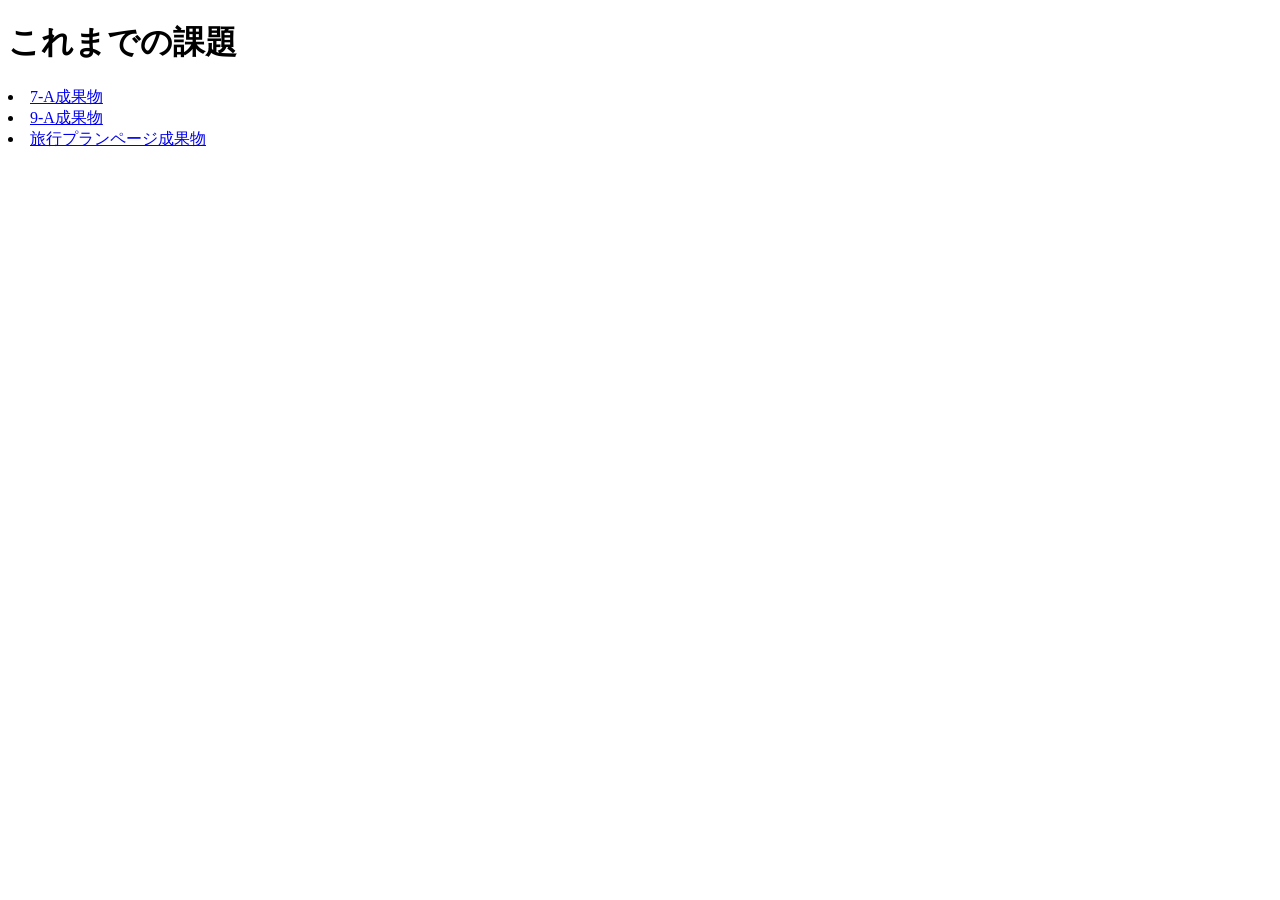
<file: index.html>
<!DOCTYPE html>
<html lang="ja">
<head>
    <meta charset="UTF-8">
    <meta name="viewport" content="width=device-width, initial-scale=1.0">
    <title>これまでの課題</title>
</head>
<body>
    <h1>これまでの課題</h1>

    <u1>
        <li><a href="7-A.html">7-A成果物</a></li>
        <li><a href="9-A.html">9-A成果物</a></li>
        <li><a href="mihonpage.html">旅行プランページ成果物</a></li>
    </u1>
</body>
</html>
</file>
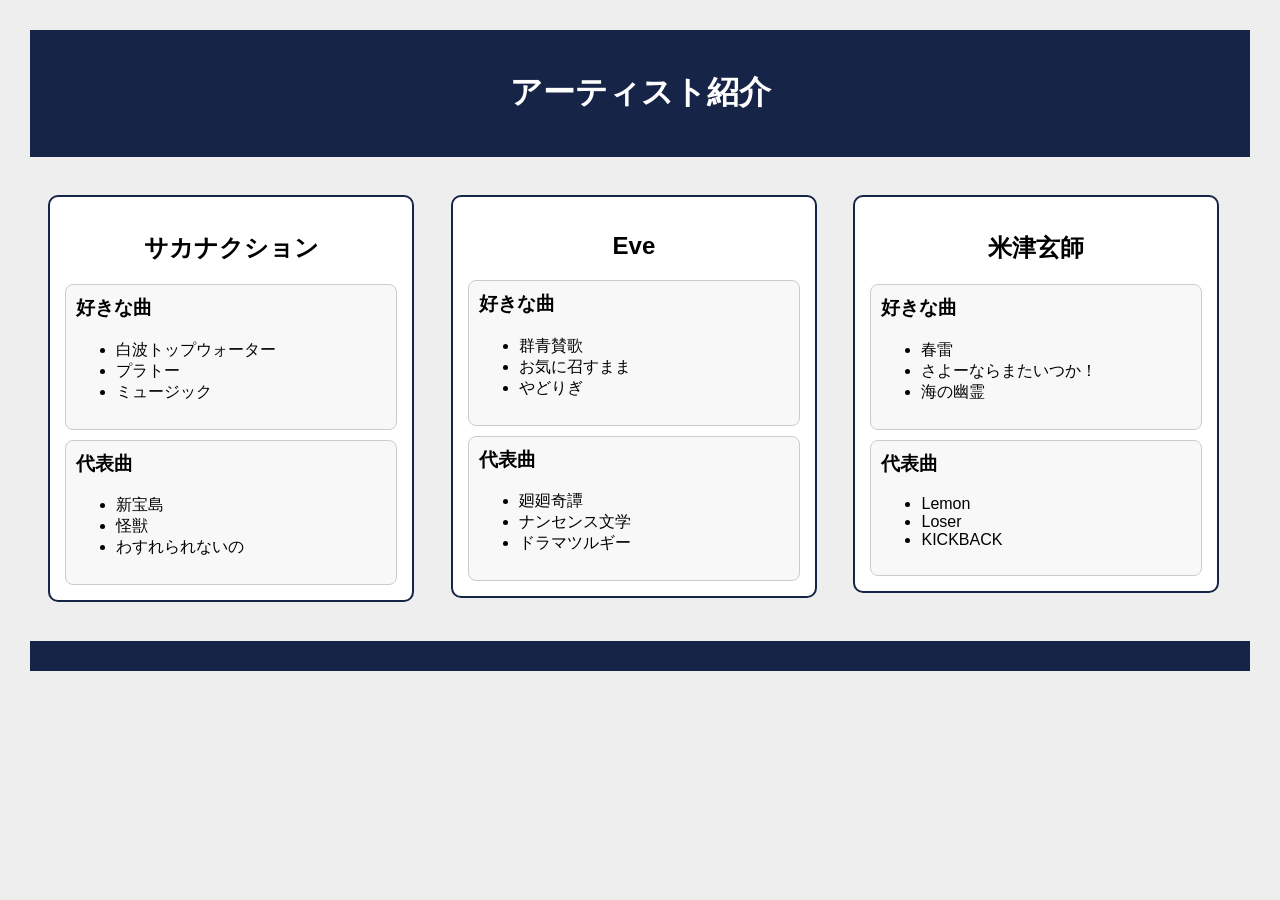
<file: 7-A.html>
<!DOCTYPE html>
<html lang="ja">
<head>
    <meta charset="UTF-8">
    <meta name="viewport" content="width=device-width, initial-scale=1.0">
    <title>アーティスト紹介</title>
    <style>
        .main-content{
    display:block;
    font-size:0;
}

body{
    margin:0;
    padding:30px;
    background-color:#eeeeee; /* 薄い灰色 */
    font-family:Arial,sans-serif;
}

header{
    display:block;
    background-color:#162447;
    color:white;
    text-align:center;
    padding:20px;
    margin-bottom:20px;
}

.main-content{
    display:block;
    font-size:0;
}

.artist{
    display:inline-block;
    width:30%;
    margin:1.5%;
    padding:15px;
    box-sizing:border-box;
    vertical-align:top;
    background-color:white;
    border:2px solid #162447;
    border-radius:10px;
    font-size:16px;
}

.artist h2{
    text-align:center;
}

/* 曲紹介用の小ボックス */
.song-box{
    background-color:#f8f8f8;
    border:1px solid #cccccc;
    border-radius:8px;
    padding:10px;
    margin-top:10px;
}

.song-box h3{
    margin-top:0;
}

.footer{
    display:block;
    background-color:#162447;
    color:white;
    text-align:center;
    padding:15px;
    margin-top:20px;
}
    </style>
</head>
<body>
    <header>
        <h1>アーティスト紹介</h1>
    </header>
    <div class="main-content">

    <!-- サカナクション -->
    <div class="artist">
        <h2>サカナクション</h2>

        <div class="song-box">
            <h3>好きな曲</h3>
            <ul>
                <li>白波トップウォーター</li>
                <li>プラトー</li>
                <li>ミュージック</li>
            </ul>
        </div>

        <div class="song-box">
            <h3>代表曲</h3>
            <ul>
                <li>新宝島</li>
                <li>怪獣</li>
                <li>わすれられないの</li>
            </ul>
        </div>
    </div>

    <!-- Eve -->
    <div class="artist">
        <h2>Eve</h2>

        <div class="song-box">
            <h3>好きな曲</h3>
            <ul>
                <li>群青賛歌</li>
                <li>お気に召すまま</li>
                <li>やどりぎ</li>
            </ul>
        </div>

        <div class="song-box">
            <h3>代表曲</h3>
            <ul>
                <li>廻廻奇譚</li>
                <li>ナンセンス文学</li>
                <li>ドラマツルギー</li>
            </ul>
        </div>
    </div>

    <!-- 米津玄師 -->
    <div class="artist">
        <h2>米津玄師</h2>

        <div class="song-box">
            <h3>好きな曲</h3>
            <ul>
                <li>春雷</li>
                <li>さよーならまたいつか！</li>
                <li>海の幽霊</li>
            </ul>
        </div>

        <div class="song-box">
            <h3>代表曲</h3>
            <ul>
                <li>Lemon</li>
                <li>Loser</li>
                <li>KICKBACK</li>
            </ul>
        </div>
    </div>

</div>

<div class="footer">
    
</div>




</body>
</html>
</file>
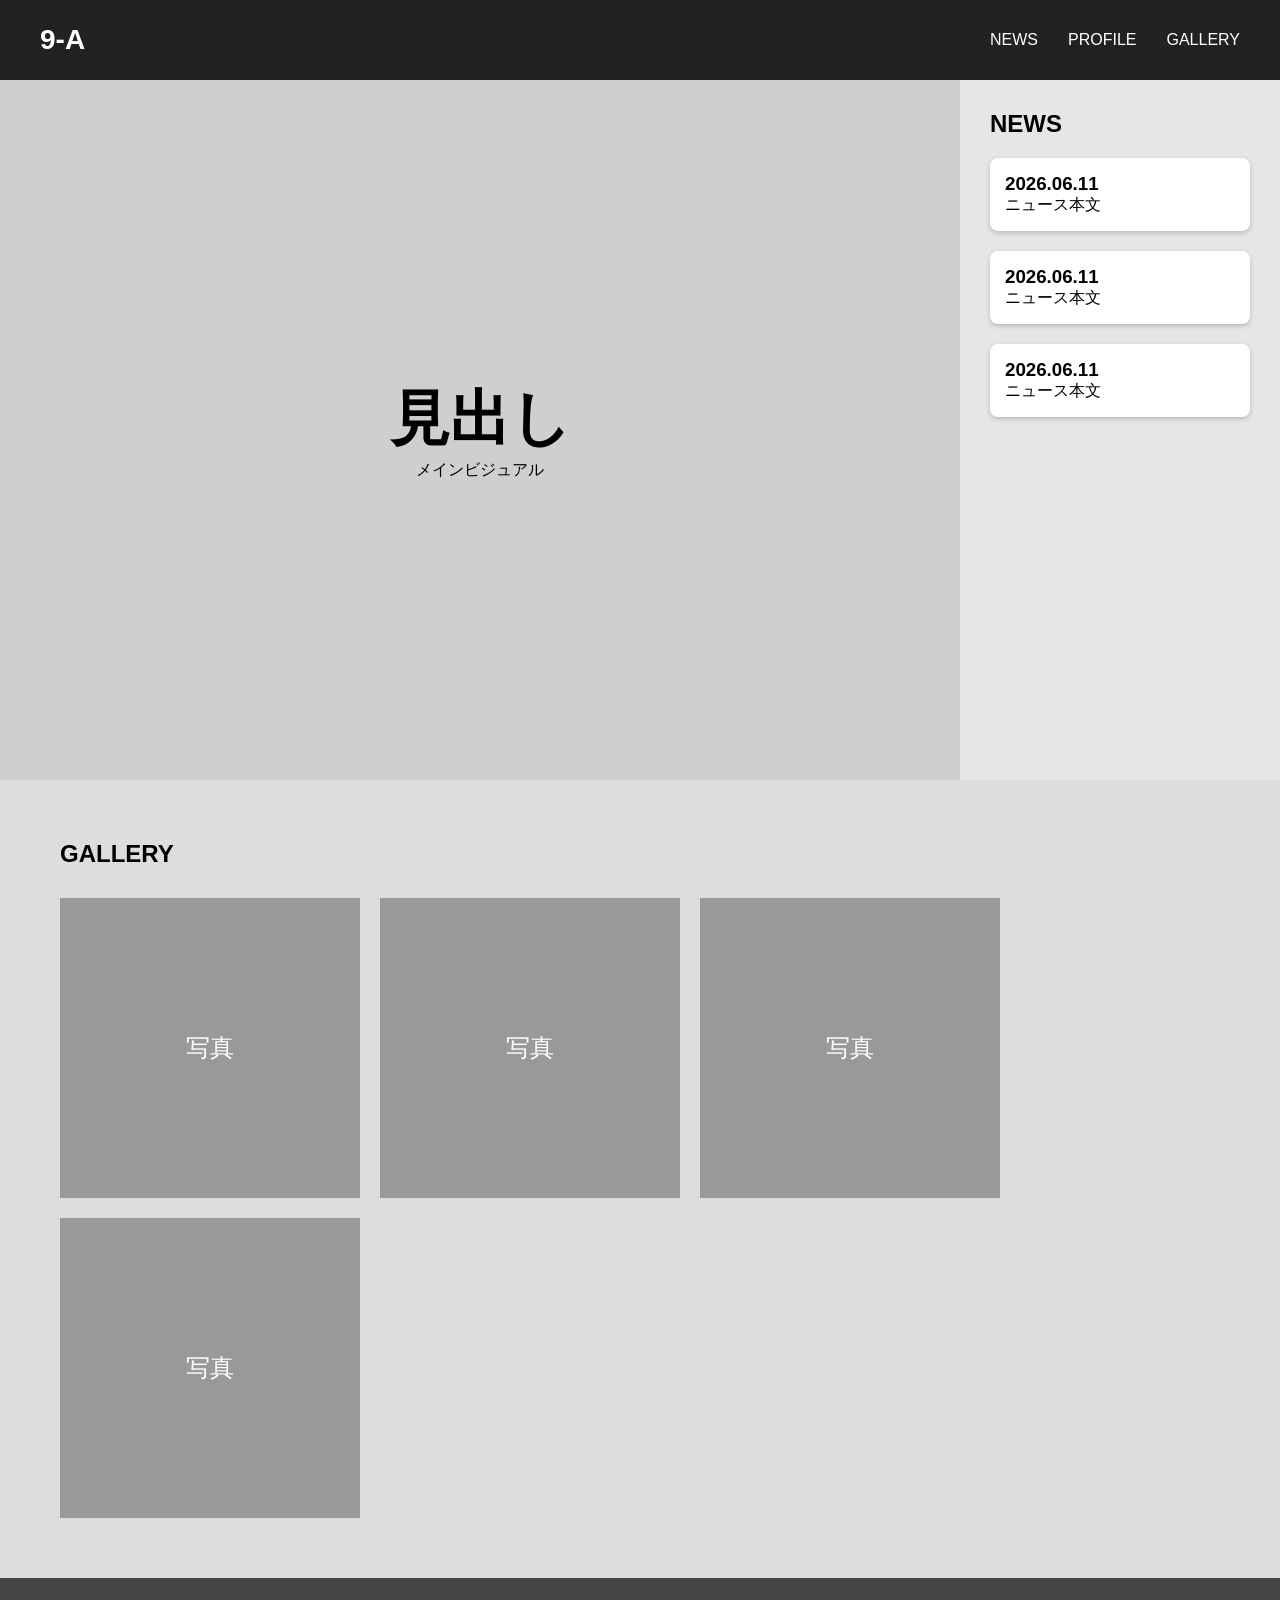
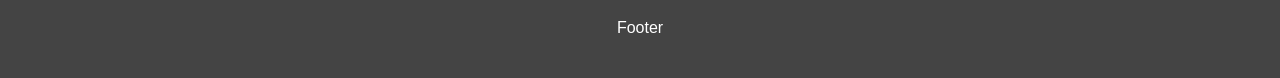
<file: 9-A.html>
<!DOCTYPE html>
<html lang="ja">
<head>
    <meta charset="UTF-8">
    <meta name="viewport" content="width=device-width, initial-scale=1.0">
    <title>9-A</title>
    <link rel="stylesheet" href="9-A.css">
</head>
<body>

<div class="container">

    <header>
        <div class="logo">9-A</div>

        <nav>
            <ul>
                <li><a href="#">NEWS</a></li>
                <li><a href="#">PROFILE</a></li>
                <li><a href="#">GALLERY</a></li>
            </ul>
        </nav>
    </header>

    <main>
        <h1>見出し</h1>
        <p>メインビジュアル</p>
    </main>

    <aside class="sidebar">
        <h2>NEWS</h2>

        <div class="news-card">
            <h3>2026.06.11</h3>
            <p>ニュース本文</p>
        </div>

        <div class="news-card">
            <h3>2026.06.11</h3>
            <p>ニュース本文</p>
        </div>

        <div class="news-card">
            <h3>2026.06.11</h3>
            <p>ニュース本文</p>
        </div>
    </aside>

    <section class="gallery">
        <h2>GALLERY</h2>

        <div class="gallery-list">

            <div class="photo">写真</div>
            <div class="photo">写真</div>
            <div class="photo">写真</div>
            <div class="photo">写真</div>

        </div>
    </section>

    <footer>
        Footer
    </footer>

</div>

</body>
</html>
</file>
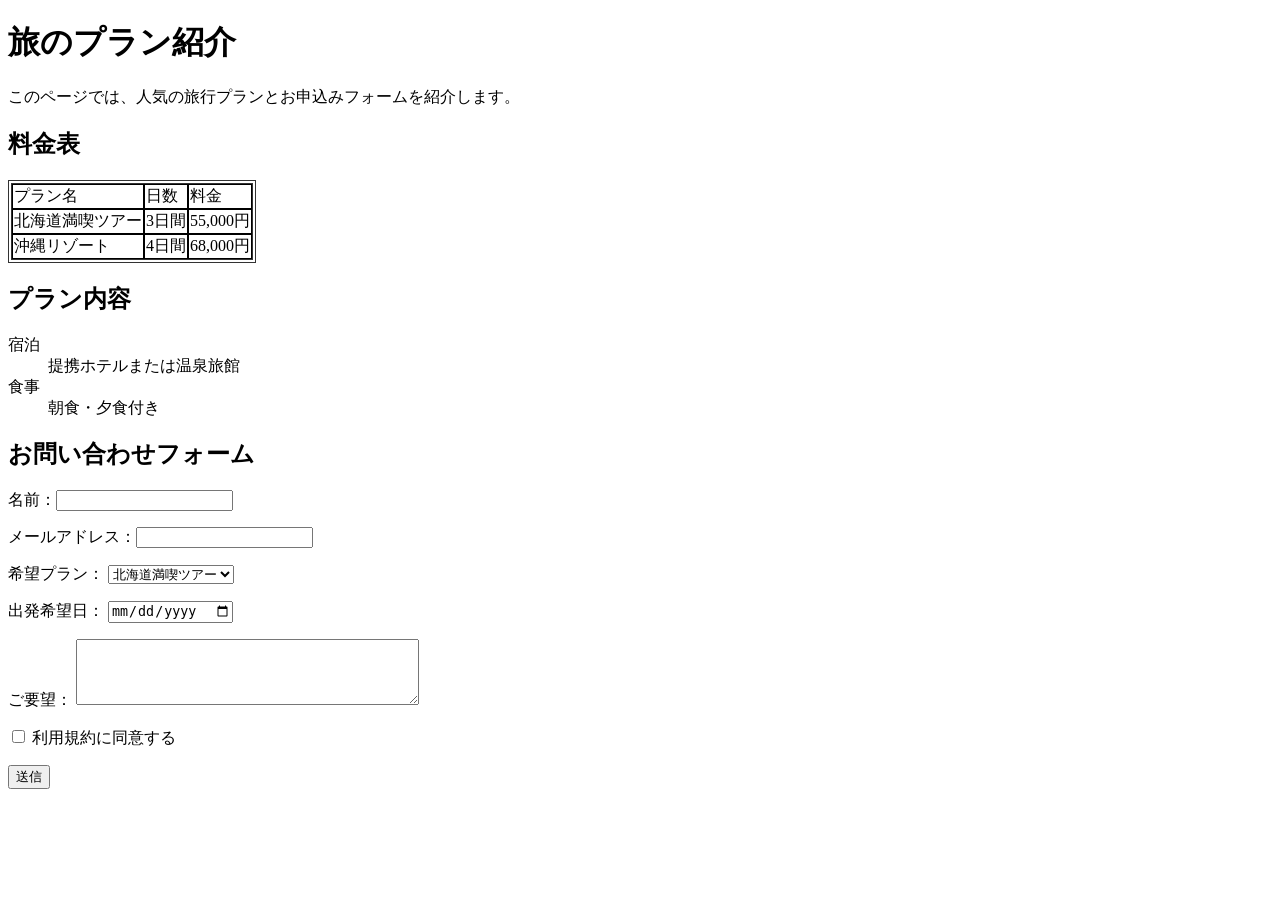
<file: mihonpage.html>
<!DOCTYPE html>
<html lang="ja">
<head>
    <meta charset="UTF-8">
    <meta name="viewport" content="width=device-width, initial-scale=1.0">
    <title>旅のプラン紹介</title>
    <style>
        table,
        td,
        th {
            border: 1px solid black;
            border-collapse: collapse;
        }
    </style>
</head>
<body>
    <h1>旅のプラン紹介</h1>
    このページでは、人気の旅行プランとお申込みフォームを紹介します。
    <h2>料金表</h2>
    <table style="border-collapse: separate; border-spacing: 0; border: 4px double #333;">
        <tr>
                <td>プラン名</td>     
                <td>日数</td>  
                <td>料金</td>  
            </tr>
             <tr>
                <td>北海道満喫ツアー</td>     
                <td>3日間</td>  
                <td>55,000円</td>  
            </tr>
             <tr>
                <td>沖縄リゾート</td>     
                <td>4日間</td>  
                <td>68,000円</td>  
            </tr>      
    </table>          
    <h2>プラン内容</h2>     
    <dl>
        <dt>宿泊</dt>
        <dd>提携ホテルまたは温泉旅館</dd>
        <dt>食事</dt>
        <dd>朝食・夕食付き</dd>
    </dl>
    <h2>お問い合わせフォーム</h2>
    <form action="#" method="get">
        <p>
            <label>名前：<input type="text" name="name" /></label>
        </p>
        <p>
            <label>メールアドレス：<input type="email" name="email" /></label>
        </p>
        <p>
            <label>希望プラン：
                <select name ="plan">
                    <option value ="1">北海道満喫ツアー</option>
                    <option value ="2">沖縄リゾート</option>
                </select>
            </label>
        </p>
        <p>
            <label>出発希望日：
                <input type ="date">
            </label>
        </p>
        <p>
            <label>ご要望：
                <textarea
                    name= "message"
                    rows="4"
                    cols="40">
                </textarea>
            </label>
        </p>
        <p>
            <label> <input type="checkbox" name="agree" /> 利用規約に同意する </label>
        </p>
        <p>
            <input type="submit" value="送信" />
        </p>
    </form>

</body>
</html>
</file>
<file: 9-A.css>
/* 初期設定 */

*{
    margin:0;
    padding:0;
    box-sizing:border-box;
}

body{
    background:#f4f4f4;
    font-family:sans-serif;
}

/* ==================
   Gridレイアウト
================== */

.container{

    display:grid;

    grid-template-areas:
        "header header"
        "main sidebar"
        "gallery gallery"
        "footer footer";

    grid-template-columns:
        3fr 1fr;

    grid-template-rows:
        80px
        700px
        auto
        100px;

    min-height:100vh;
}

/* ==================
   Header
================== */

header{
    grid-area:header;

    background:#222;

    color:white;

    display:flex;
    justify-content:space-between;
    align-items:center;

    padding:0 40px;
}

.logo{
    font-size:28px;
    font-weight:bold;
}

nav ul{
    display:flex;
    list-style:none;
    gap:30px;
}

nav a{
    color:white;
    text-decoration:none;
}

/* ==================
   Main Visual
================== */

main{
    grid-area:main;

    background:#cfcfcf;

    display:flex;
    flex-direction:column;
    justify-content:center;
    align-items:center;
}

main h1{
    font-size:60px;
}

/* ==================
   Sidebar
================== */

.sidebar{
    grid-area:sidebar;

    background:#e6e6e6;

    padding:30px;

    display:flex;
    flex-direction:column;
    gap:20px;
}

.news-card{
    background:white;
    padding:15px;

    border-radius:8px;

    box-shadow:0 2px 5px rgba(0,0,0,.2);
}

/* ==================
   Gallery
================== */

.gallery{
    grid-area:gallery;

    padding:60px;

    background:#ddd;
}

.gallery h2{
    margin-bottom:30px;
}

/* Flexbox使用 */

.gallery-list{
    display:flex;
    flex-wrap:wrap;
    gap:20px;
}

.photo{
    width:300px;
    height:300px;

    background:#999;

    display:flex;
    justify-content:center;
    align-items:center;

    color:white;
    font-size:24px;
}

/* ==================
   Footer
================== */

footer{
    grid-area:footer;

    background:#444;
    color:white;

    display:flex;
    justify-content:center;
    align-items:center;
}
</file>
